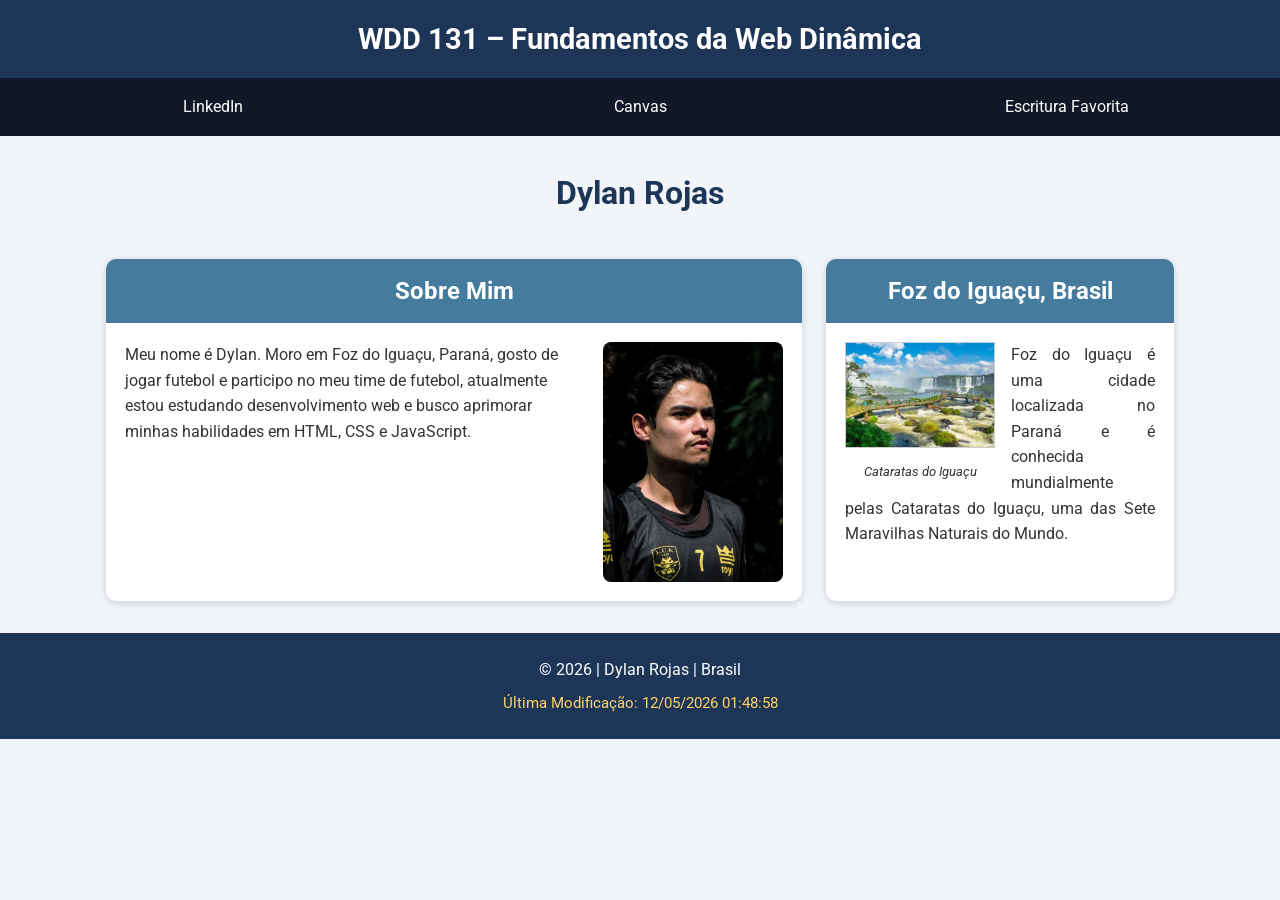
<file: index.html>
<!DOCTYPE html>
<html lang="pt-BR">
<head>
    <meta charset="UTF-8">
    <meta name="viewport" content="width=device-width, initial-scale=1.0">
    <meta name="description" content="WDD 131 – Fundamentos da Web Dinâmica - Dylan Rojas- BYU">
    <meta name="author" content="Dylan Rojas">

    <title>WDD 131 – Fundamentos da Web Dinâmica - Dylan Rojas </title>

    <link rel="preconnect" href="https://fonts.googleapis.com">
    <link rel="preconnect" href="https://fonts.gstatic.com" crossorigin>
    <link href="https://fonts.googleapis.com/css2?family=Roboto:wght@300;400;500;700&display=swap" rel="stylesheet">


    <link rel="stylesheet" href="estilos/base.css">

    <script src="scripts/obterdatas.js" defer></script>

   

</head>

<body>

    <header>
        <span id="titulo-curso">
            WDD 131 – Fundamentos da Web Dinâmica
        </span>

        <nav>
            <a href="https://www.linkedin.com/in/rojas-dylan?utm_source=share_via&utm_content=profile&utm_medium=member_android" target="_blank">LinkedIn</a>

            <a href="https://byupw.instructure.com/" target="_blank">Canvas</a>

            <a href="https://www.churchofjesuschrist.org/study/scriptures/bofm/1-ne/3?lang=spa" target="_blank">
                Escritura Favorita
            </a>

           
        </nav>
    </header>

    <main>

        <h1>Dylan Rojas</h1>

        <section class="card">
            <h2>Sobre Mim</h2>

            <div class="card-content">
                <div class="text-content">
                    <p>
                        Meu nome é Dylan. Moro em Foz do Iguaçu,
                        Paraná, gosto de jogar futebol e participo no meu time de futebol, atualmente estou estudando
                        desenvolvimento web e busco aprimorar minhas
                        habilidades em HTML, CSS e JavaScript.
                        
                    </p>
                </div>

                <img src="imagens/perfil.jpeg"
                     alt="Foto de perfil de Seu Nome">
            </div>
        </section>

        <section class="card">
            <h2>Foz do Iguaçu, Brasil</h2>

            <div class="location-content">
                <figure>
                    <img src="imagens/cataratas.webp"
                         alt="Cataratas de foz">
                    <figcaption>
                        Cataratas do Iguaçu
                    </figcaption>
                </figure>

                <p>
                    Foz do Iguaçu é uma cidade localizada no
                    Paraná e é conhecida mundialmente pelas Cataratas
                    do Iguaçu, uma das Sete Maravilhas Naturais do Mundo.
                    
                </p>
            </div>
        </section>

    </main>

    <footer>
        <p>
            &copy;
            <span id="currentyear"></span>
            | Dylan Rojas | Brasil
        </p>

        <p id="ultimaModificacao"></p>
    </footer>

</body>
</html>
</file>
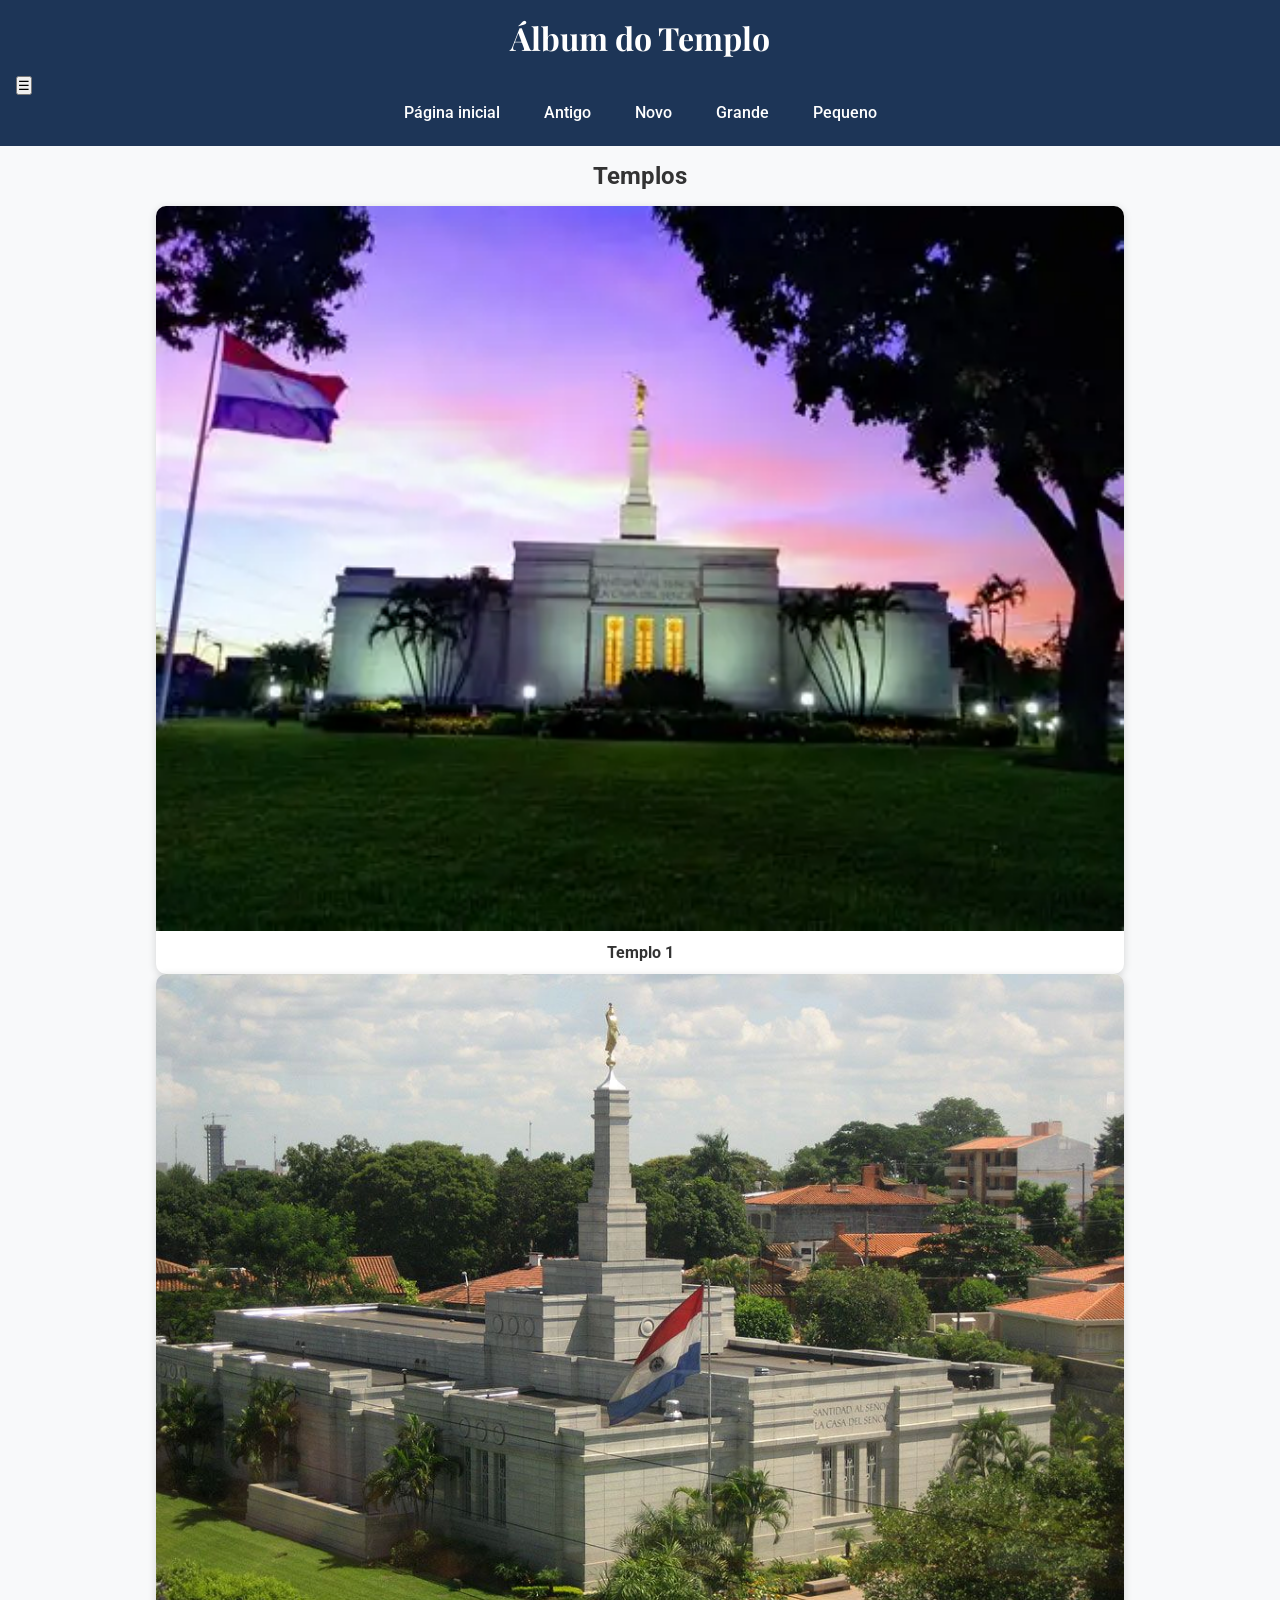
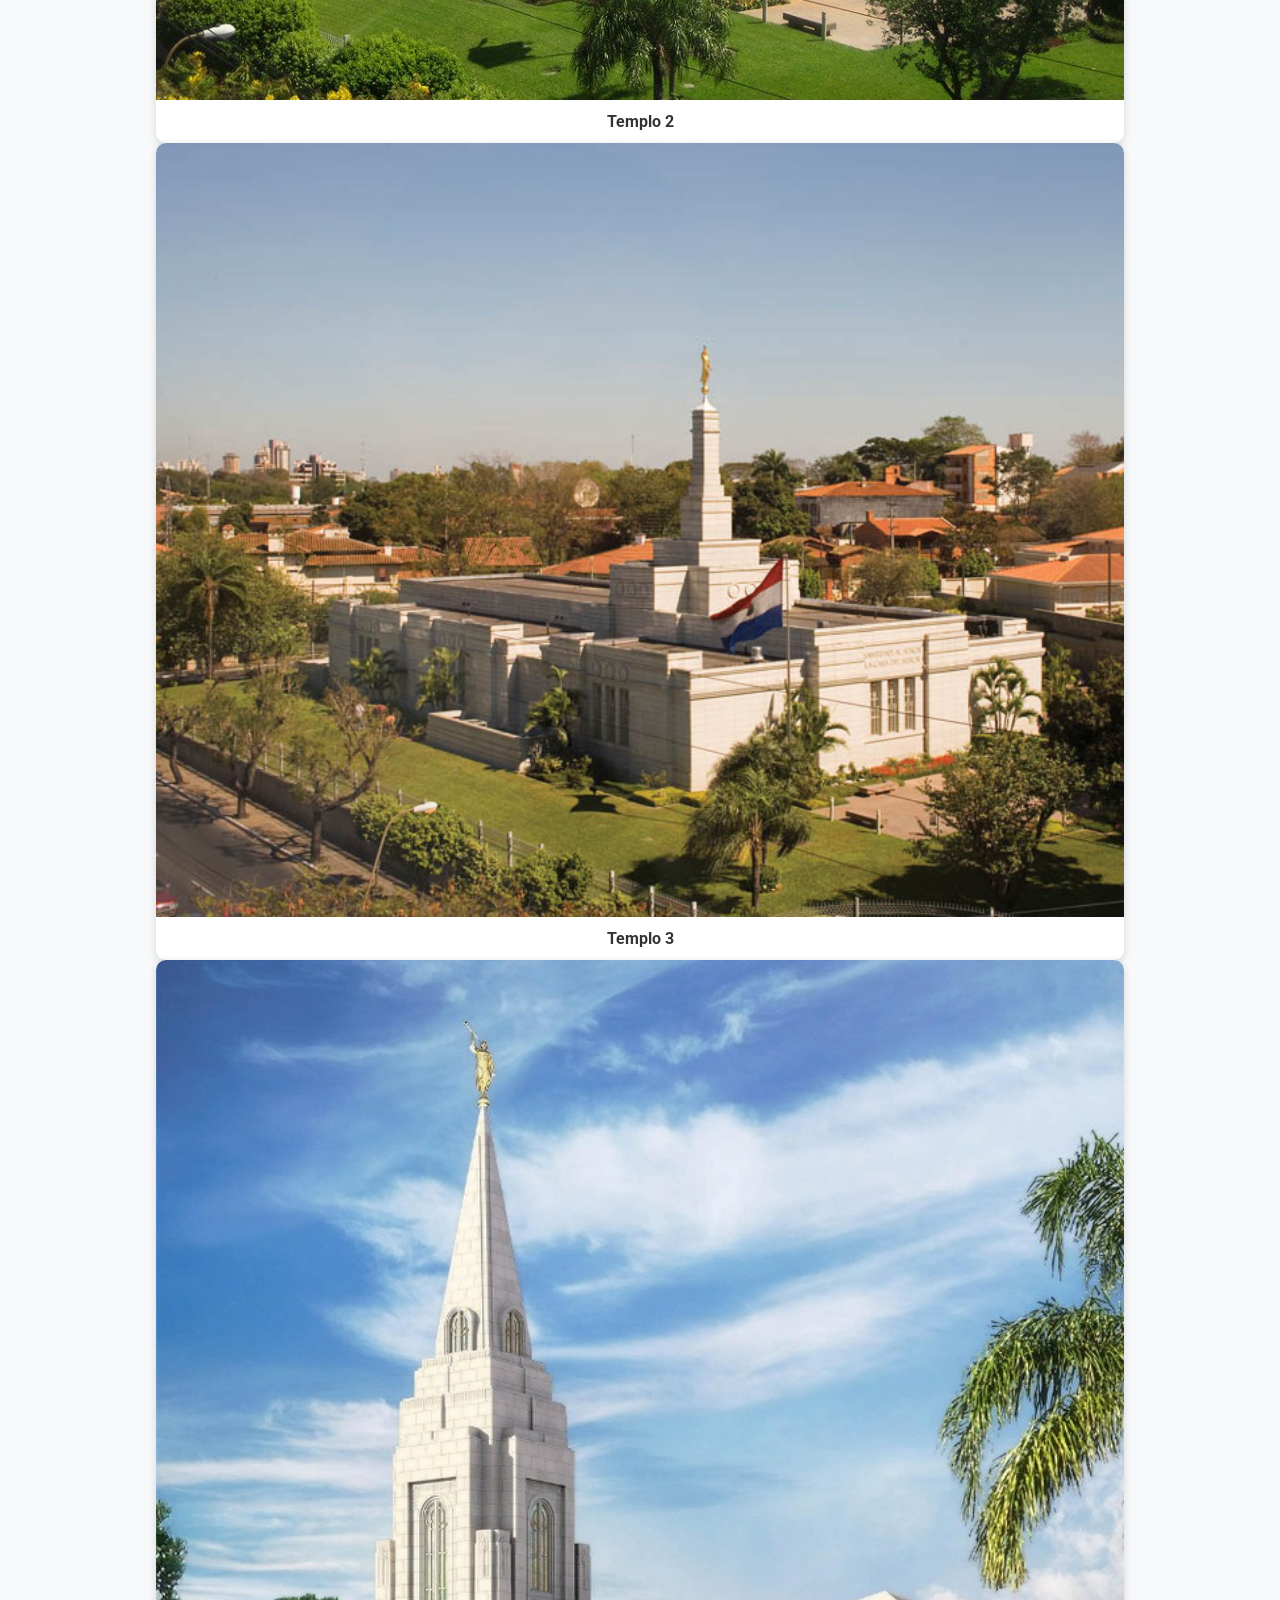
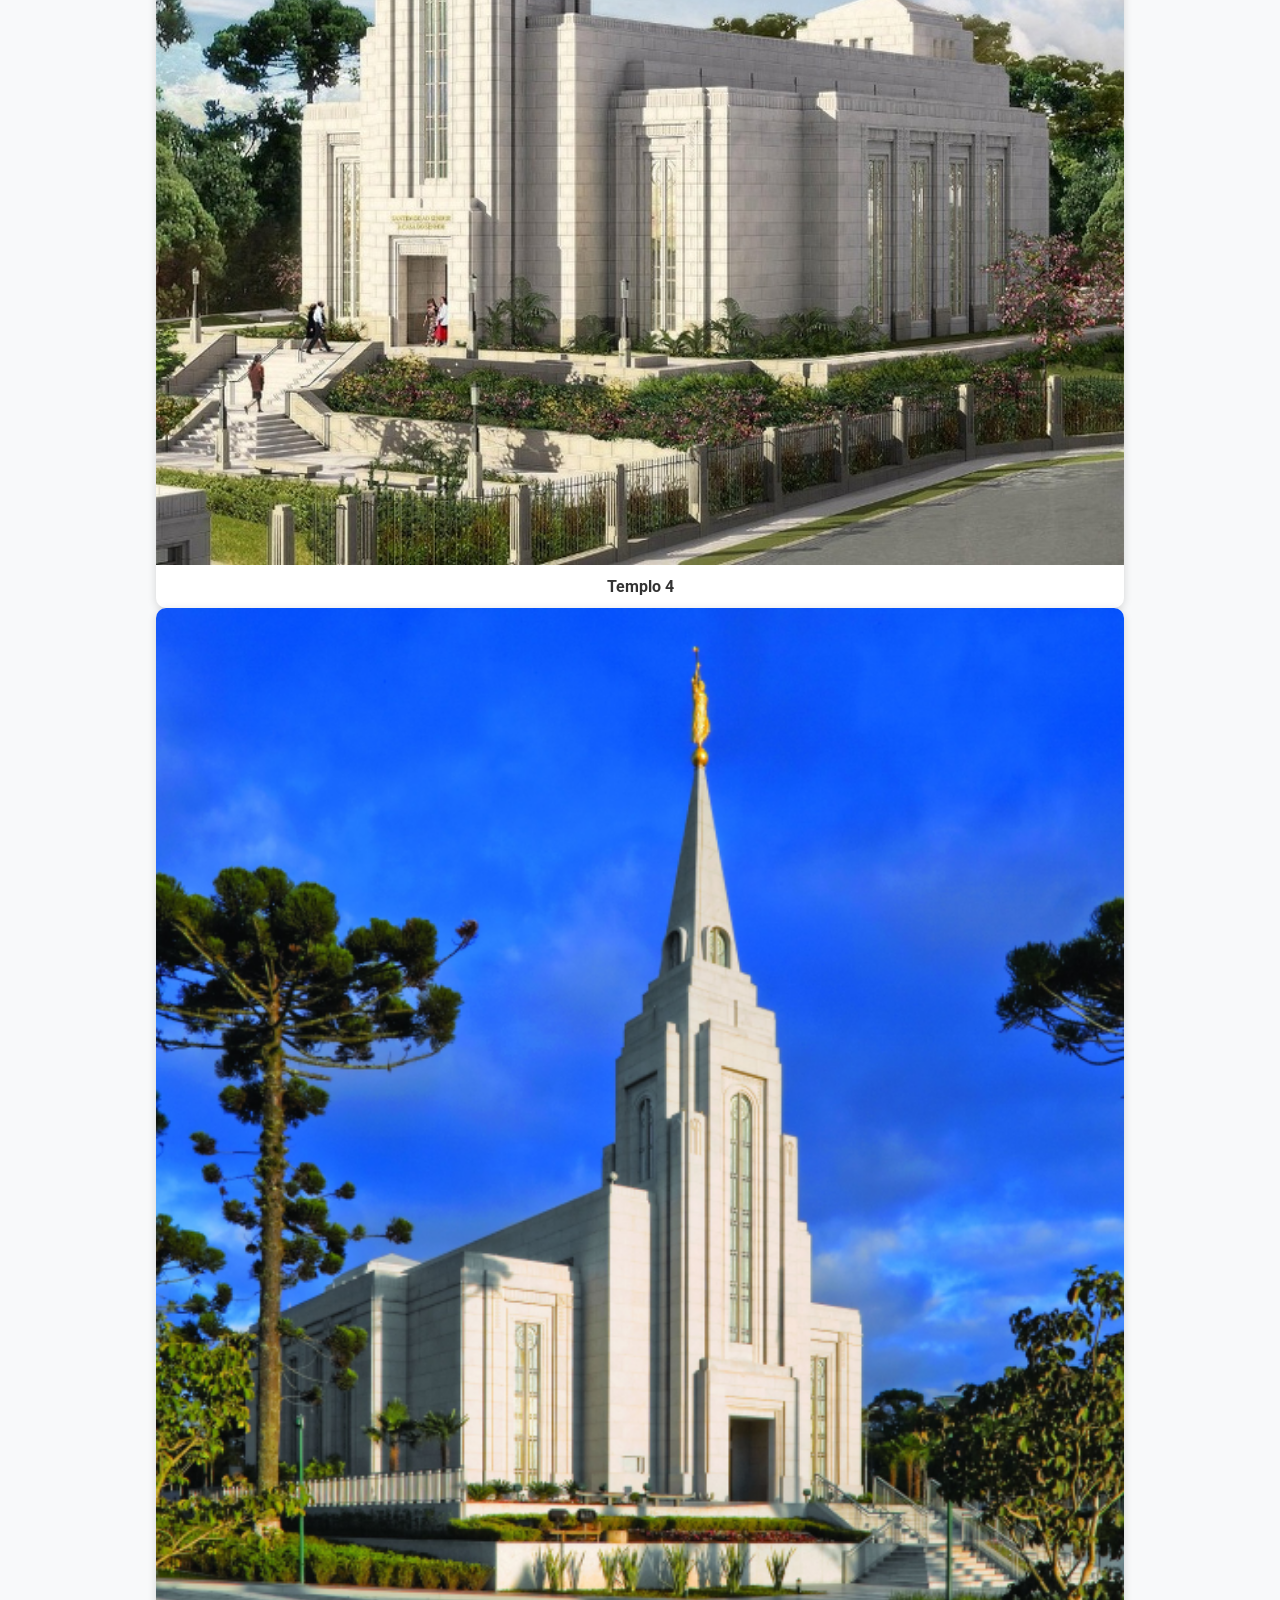
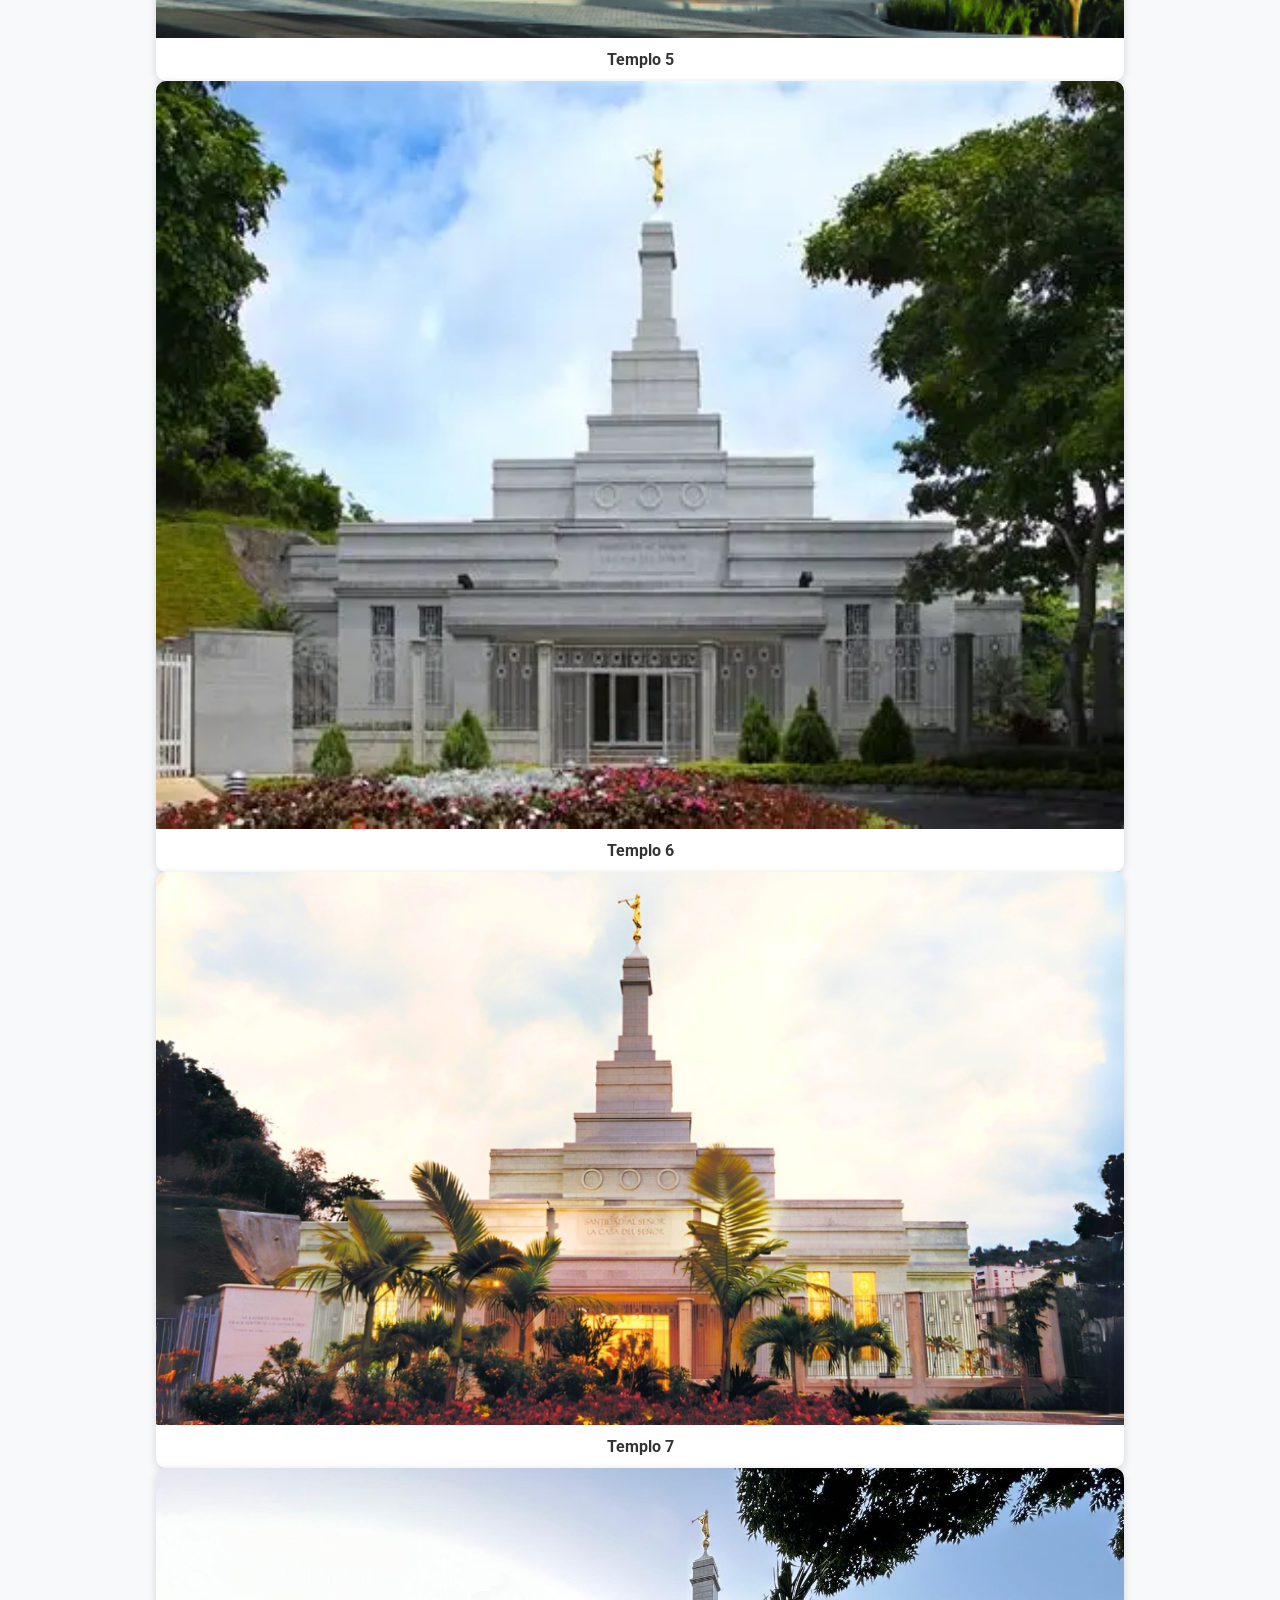
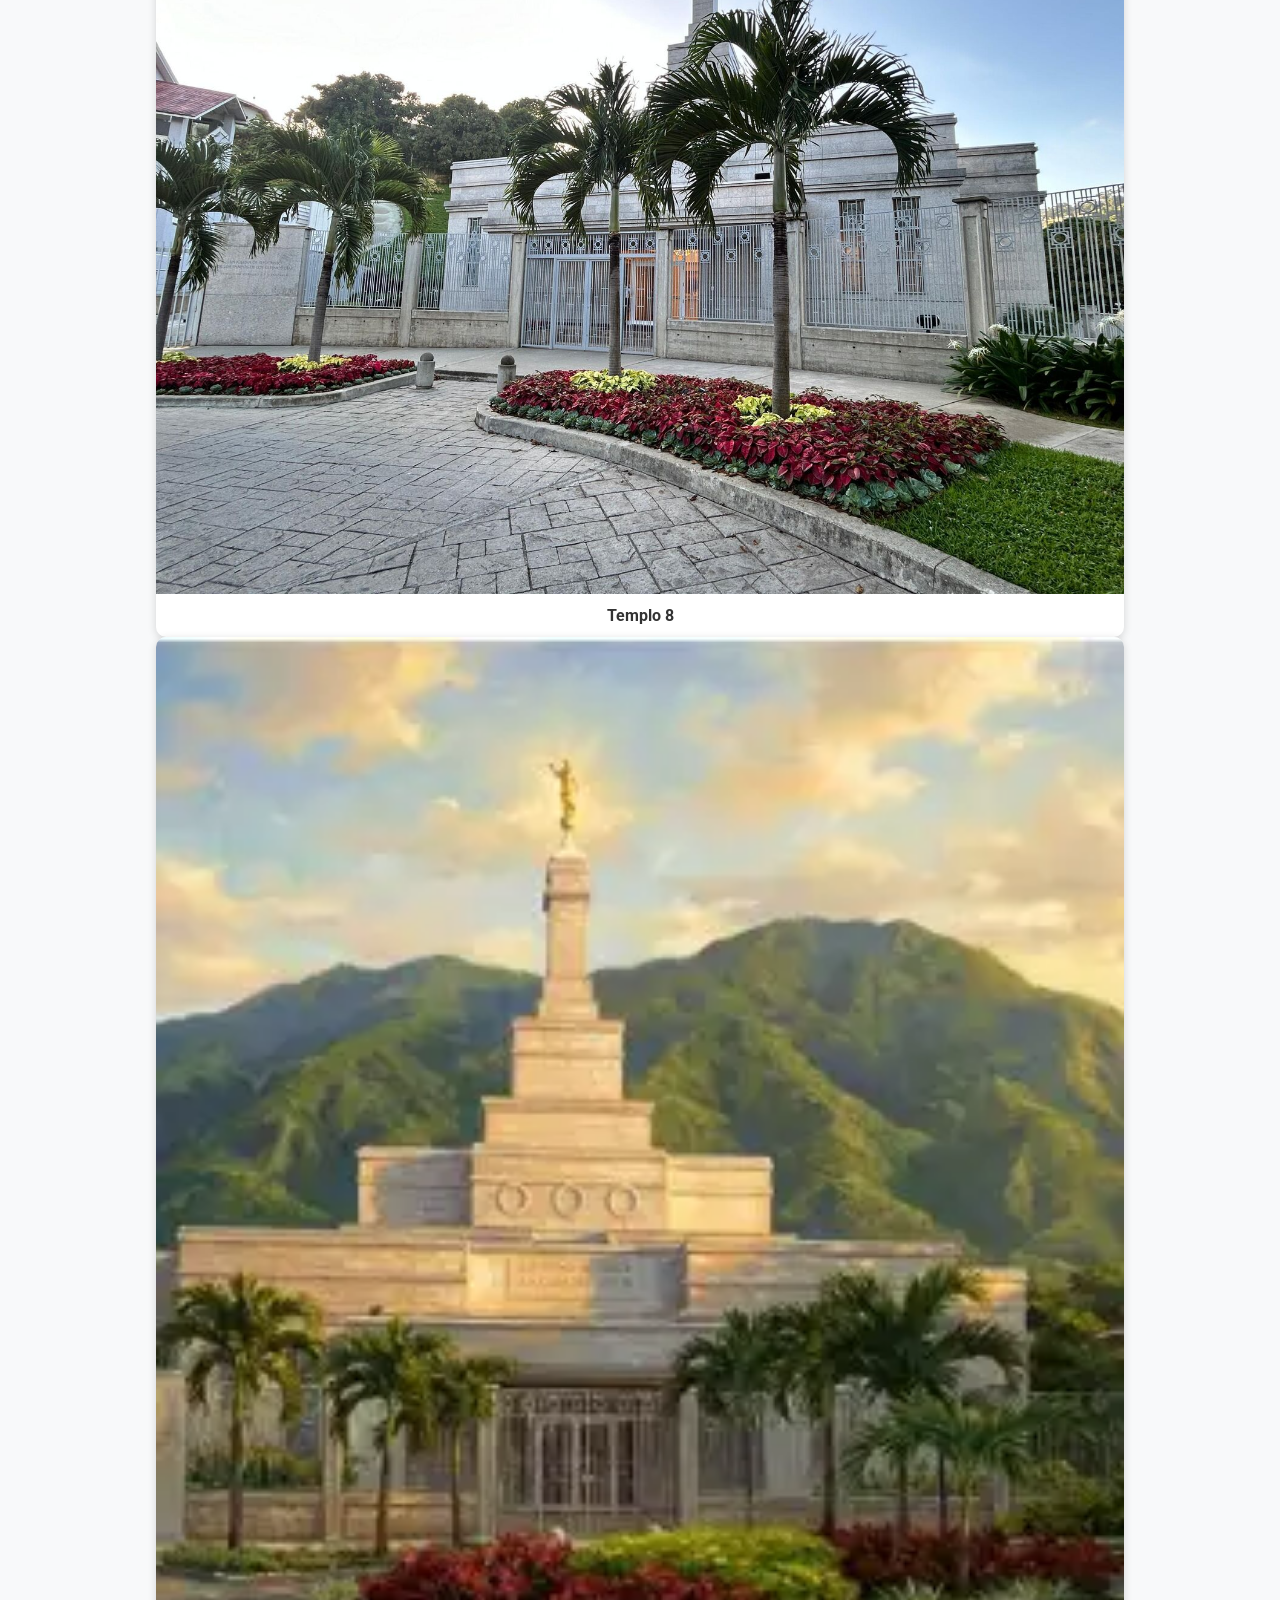
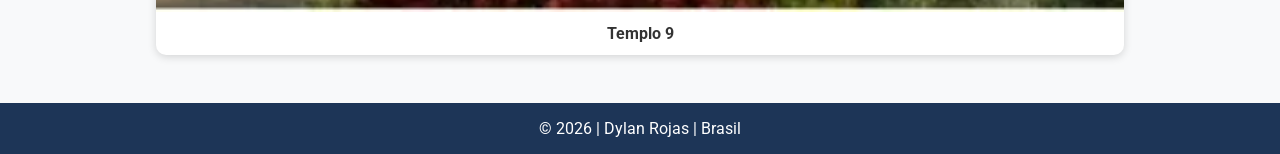
<file: templos.html>
<!DOCTYPE html>
<html lang="en-US">
<head>
    <meta charset="UTF-8">
    <meta name="viewport" content="width=device-width, initial-scale=1.0">
    <meta name="description" content="WDD 131 – Templo de Album das fotos dos templos do projeto e tarefa.">
    <meta name="author" content="Dylan-Rojas">



    <link rel="preconnect" href="https://fonts.googleapis.com">
    <link rel="preconnect" href="https://fonts.gstatic.com" crossorigin>
    <link href="https://fonts.googleapis.com/css2?family=Playfair+Display:wght@600&family=Roboto:wght@300;400;500&display=swap" rel="stylesheet">


    <link rel="stylesheet" href="estilos/templos.css">
    <link rel="stylesheet" href="estilos/templos-grandes.css">

    <title>Album dos Templos</title>

    <script src="scripts/templos.js" defer></script>
</head>
<body>

    <header>

        <h1>Álbum do Templo</h1>

        <button id="menu-button" aria-label="Menu">☰</button>

        <nav>
            <a href="#">Página inicial</a>
            <a href="#">Antigo</a>
            <a href="#">Novo</a>
            <a href="#">Grande</a>
            <a href="#">Pequeno</a>
        </nav>
    </header>

    <main>
        <h2>Templos</h2>

        <figure>
            <img src="imagens/temploassuncion.2.webp" alt="Templo de assuncion, paraguay">
            <figcaption>Templo 1</figcaption>
        </figure>

        <figure>
            <img src="imagens/temploassuncion.jpg" alt="Templo de assuncion, paraguay">
            <figcaption>Templo 2</figcaption>
        </figure>

        <figure>
            <img src="imagens/temploassuncion.3.jpg" alt="Templo de assuncion, paraguay">
            <figcaption>Templo 3</figcaption>
        </figure>

        <figure>
            <img src="imagens/templocuritiba.jpg" alt="Templo de curitiba, brasil">
            <figcaption>Templo 4</figcaption>
        </figure>

        <figure>
            <img src="imagens/templocuritiba.2.png" alt="Templo de curitiba, brasil">
            <figcaption>Templo 5</figcaption>
        </figure>

        <figure>
            <img src="imagens/templocaracas.webp" alt="Templo de caracas, venezuela ">
            <figcaption>Templo 6</figcaption>
        </figure>

        <figure>
            <img src="imagens/templocaracas.2.jpeg" alt="Templo de caracas, venezuela">
            <figcaption>Templo 7</figcaption>
        </figure>

        <figure>
            <img src="imagens/templocaracas.4.jpg" alt="Templo de caracas, venezuela">
            <figcaption>Templo 8</figcaption>
        </figure>

        <figure>
            <img src="imagens/templocaracas.5.webp" alt="Templo de caracas, venezuela">
            <figcaption>Templo 9</figcaption>
        </figure>

    </main>

    <footer>
        <p>&copy; 2026 | Dylan Rojas | Brasil</p>
        
    </footer>

</body>
</html>
</file>
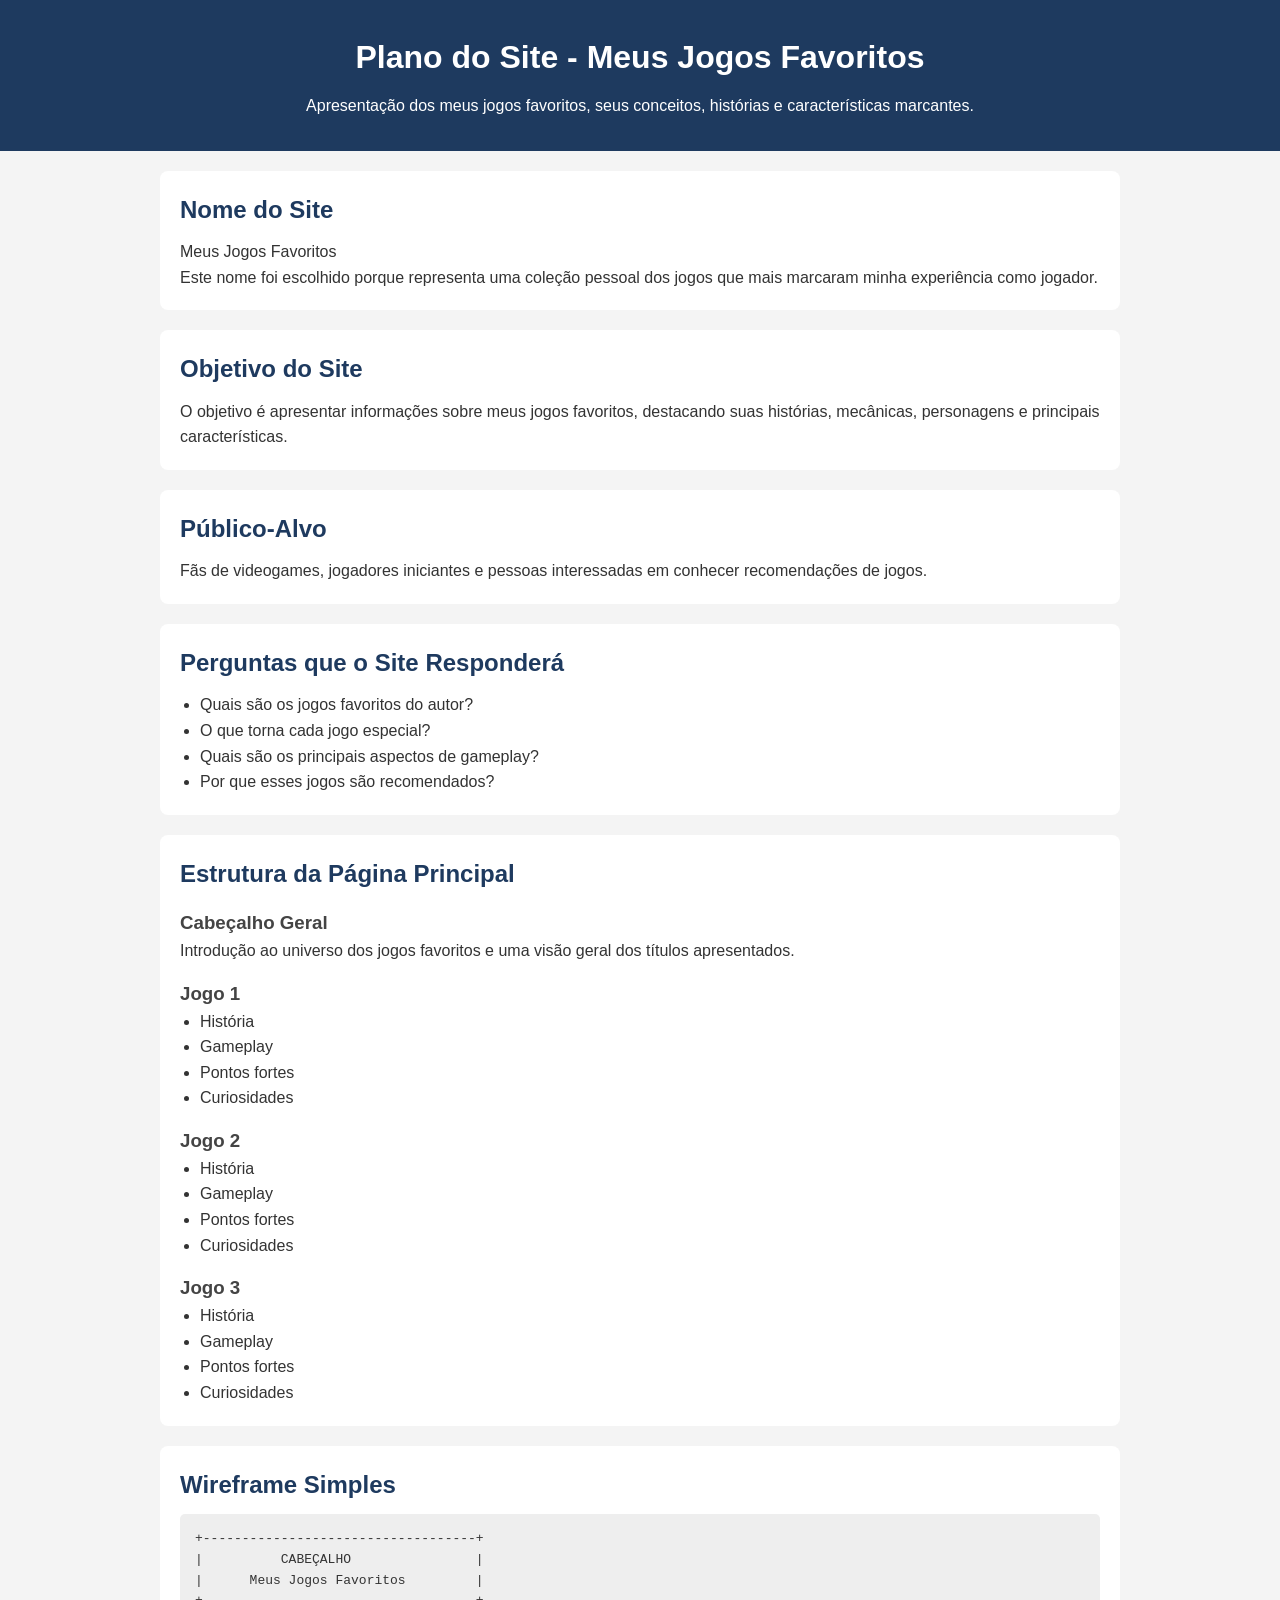
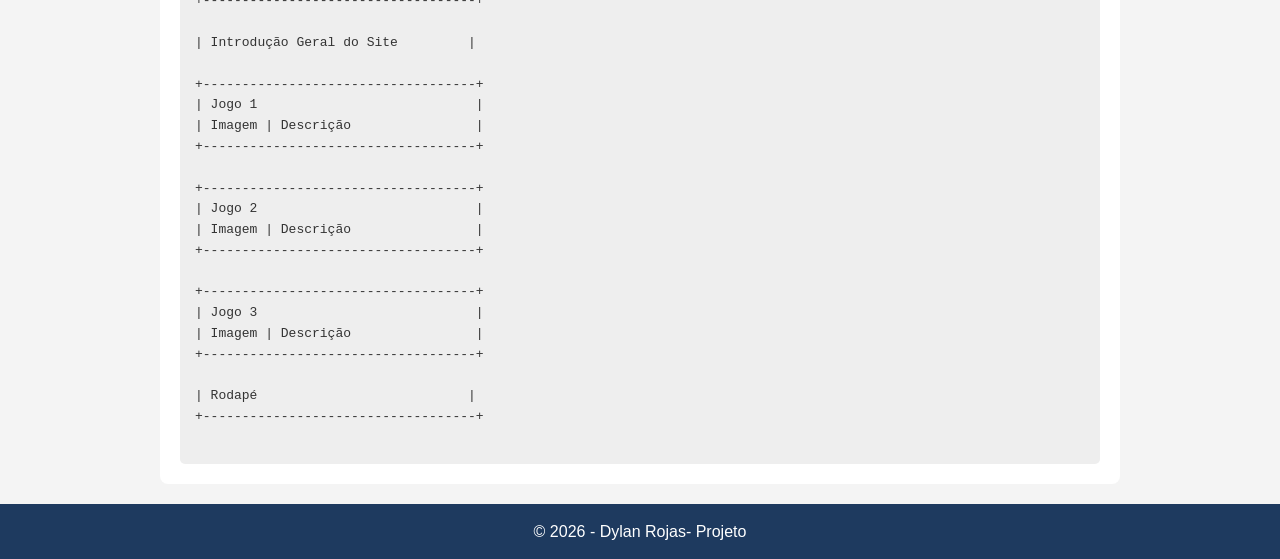
<file: projeto/planejamentodosite.html>
<!DOCTYPE html>
<html lang="pt-BR">
<head>
    <meta charset="UTF-8">
    <meta name="viewport" content="width=device-width, initial-scale=1.0">
    <meta name="description" content="Esquema para o projeto Wdd131, BYU">
    <meta name="author" content="Dylan Rojas">

    <title>Plano do Site - Meus Jogos Favoritos</title>
    <link rel="stylesheet" href="planejamento.css">

</head>
<body>

    <header>
        <h1>Plano do Site - Meus Jogos Favoritos</h1>
        <p>Apresentação dos meus jogos favoritos, seus conceitos, histórias e características marcantes.</p>
    </header>

    <main>

        <section id="nome-site">
            <h2>Nome do Site</h2>
            <p>Meus Jogos Favoritos</p>
            <p>Este nome foi escolhido porque representa uma coleção pessoal dos jogos que mais marcaram minha experiência como jogador.</p>
        </section>

        <section id="objetivo">
            <h2>Objetivo do Site</h2>
            <p>
                O objetivo é apresentar informações sobre meus jogos favoritos,
                destacando suas histórias, mecânicas, personagens e principais
                características.
            </p>
        </section>

        <section id="publico">
            <h2>Público-Alvo</h2>
            <p>
                Fãs de videogames, jogadores iniciantes e pessoas interessadas
                em conhecer recomendações de jogos.
            </p>
        </section>

        <section id="perguntas">
            <h2>Perguntas que o Site Responderá</h2>
            <ul>
                <li>Quais são os jogos favoritos do autor?</li>
                <li>O que torna cada jogo especial?</li>
                <li>Quais são os principais aspectos de gameplay?</li>
                <li>Por que esses jogos são recomendados?</li>
            </ul>
        </section>

        <section id="estrutura">
            <h2>Estrutura da Página Principal</h2>

            <h3>Cabeçalho Geral</h3>
            <p>
                Introdução ao universo dos jogos favoritos e uma visão geral
                dos títulos apresentados.
            </p>

            <h3>Jogo 1</h3>
            <ul>
                <li>História</li>
                <li>Gameplay</li>
                <li>Pontos fortes</li>
                <li>Curiosidades</li>
            </ul>

            <h3>Jogo 2</h3>
            <ul>
                <li>História</li>
                <li>Gameplay</li>
                <li>Pontos fortes</li>
                <li>Curiosidades</li>
            </ul>

            <h3>Jogo 3</h3>
            <ul>
                <li>História</li>
                <li>Gameplay</li>
                <li>Pontos fortes</li>
                <li>Curiosidades</li>
            </ul>

        </section>

        <section id="wireframe">
            <h2>Wireframe Simples</h2>

            <pre>
+-----------------------------------+
|          CABEÇALHO                |
|      Meus Jogos Favoritos         |
+-----------------------------------+

| Introdução Geral do Site         |

+-----------------------------------+
| Jogo 1                            |
| Imagem | Descrição                |
+-----------------------------------+

+-----------------------------------+
| Jogo 2                            |
| Imagem | Descrição                |
+-----------------------------------+

+-----------------------------------+
| Jogo 3                            |
| Imagem | Descrição                |
+-----------------------------------+

| Rodapé                           |
+-----------------------------------+
            </pre>

        </section>

    </main>

    <footer>
        <p>&copy; 2026 - Dylan Rojas- Projeto</p>
    </footer>

</body>
</html>
</file>
<file: estilos/base.css>
:root {
    --primary-color: #1d3557;
    --secondary-color: #457b9d;
    --accent-color: #a8dadc;
    --background-color: #f1f5f9;
    --white: #ffffff;
    --text-color: #333333;
    --shadow: 0 2px 8px rgba(0, 0, 0, 0.15);
}

* {
    margin: 0;
    padding: 0;
    box-sizing: border-box;
}

body {
    font-family: 'Roboto', sans-serif;
    background-color: var(--background-color);
    color: var(--text-color);
    line-height: 1.6;
}

/* HEADER */

header {
    background-color: var(--primary-color);
    color: var(--white);
}

#titulo-curso {
    display: block;
    text-align: center;
    font-size: 1.8rem;
    font-weight: 700;
    padding: 1rem;
}

nav {
    display: flex;
    justify-content: space-around;
    align-items: center;
    background-color: #111827;
}

nav a {
    color: white;
    text-decoration: none;
    padding: 1rem;
    flex: 1;
    text-align: center;
    transition: background-color 0.3s ease,
                color 0.3s ease;
}

nav a:hover {
    background-color: var(--accent-color);
    color: #000;
}

/* MAIN */

main {
    max-width: 1100px;
    margin: 2rem auto;
    padding: 0 1rem;

    display: grid;
    grid-template-columns: 2fr 1fr;
    gap: 1.5rem;
}

main h1 {
    grid-column: 1 / -1;
    text-align: center;
    color: var(--primary-color);
    margin-bottom: 1rem;
}

/* CARDS */

.card {
    background-color: var(--white);
    border-radius: 10px;
    overflow: hidden;
    box-shadow: var(--shadow);
}

.card h2 {
    background-color: var(--secondary-color);
    color: white;
    text-align: center;
    padding: 0.8rem;
}

/* PRIMEIRO CARD */

.card-content {
    padding: 1.2rem;

    display: flex;
    gap: 1rem;
    align-items: flex-start;
}

.card-content img {
    width: 180px;
    height: auto;
    border-radius: 8px;
}

.text-content {
    flex: 1;
}

/* SEGUNDO CARD */

.location-content {
    padding: 1.2rem;
}

.location-content figure {
    float: left;
    margin-right: 1rem;
    text-align: center;
}

.location-content img {
    width: 150px;
    height: auto;
    border: 1px solid #ccc;
}

.location-content figcaption {
    font-size: 0.8rem;
    margin-top: 0.4rem;
    font-style: italic;
}

.location-content p {
    text-align: justify;
}

/* FOOTER */

footer {
    background-color: var(--primary-color);
    color: white;
    text-align: center;
    padding: 1.5rem;
    margin-top: 2rem;
}

footer p:first-child {
    margin-bottom: 0.5rem;
}

#ultimaModificacao {
    color: #ffd166;
    font-size: 0.95rem;
}

/* RESPONSIVIDADE */

@media (max-width: 768px) {

    nav {
        flex-direction: column;
    }

    nav a {
        width: 100%;
    }

    main {
        grid-template-columns: 1fr;
    }

    .card-content {
        flex-direction: column;
        align-items: center;
        text-align: center;
    }

    .card-content img {
        width: 220px;
    }

    .location-content figure {
        float: none;
        margin: 0 auto 1rem;
    }
}
</file>
<file: estilos/templos.css>
:root {
    --primary-color: #1d3557;
    --secondary-color: #457b9d;
    --accent-color: #f1faee;
    --text-color: #333;
}

* {
    margin: 0;
    padding: 0;
    box-sizing: border-box;
}

body {
    font-family: "Roboto", sans-serif;
    color: var(--text-color);
    background-color: #f8f9fa;
}



header {
    background-color: var(--primary-color);
    color: white;
    padding: 1rem;
}

header h1 {
    font-family: "Playfair Display", serif;
    text-align: center;
    margin-bottom: 1rem;
}



nav {
    display: flex;
    flex-direction: column;
    gap: .75rem;
    align-items: center;
}

nav a {
    text-decoration: none;
    color: white;
    font-weight: 500;
    padding: .5rem 1rem;
    border-radius: 5px;
    transition: 0.3s;
}

nav a:hover {
    background-color: var(--secondary-color);
    transform: scale(1.05);
}



main {
    max-width: 1000px;
    margin: 0 auto;
    padding: 1rem;
}

main h2 {
    text-align: center;
    margin-bottom: 1rem;
}



.temple-grid {
    display: grid;
    grid-template-columns: 1fr;
    gap: 1rem;
}

figure {
    background: white;
    border-radius: 10px;
    overflow: hidden;
    box-shadow: 0 2px 8px rgba(0,0,0,.15);
}

figure img {
    width: 100%;
    display: block;
}

figcaption {
    padding: .75rem;
    text-align: center;
    font-weight: bold;
}



footer {
    background-color: var(--primary-color);
    color: white;
    text-align: center;
    padding: 1rem;
    margin-top: 2rem;
}
</file>
<file: estilos/templos-grandes.css>
@media screen and (min-width: 768px) {

    nav {
        flex-direction: row;
        justify-content: center;
    }

    .temple-grid {
        grid-template-columns: repeat(3, 1fr);
    }
}
</file>
<file: projeto/planejamento.css>
* {
    margin: 0;
    padding: 0;
    box-sizing: border-box;
}


body {
    font-family: Arial, Helvetica, sans-serif;
    background-color: #f4f4f4;
    color: #333;
    line-height: 1.6;
}


header {
    background-color: #1e3a5f;
    color: white;
    text-align: center;
    padding: 2rem;
}

header h1 {
    margin-bottom: 10px;
}


main {
    max-width: 1000px;
    margin: 20px auto;
    padding: 0 20px;
}


section {
    background-color: white;
    margin-bottom: 20px;
    padding: 20px;
    border-radius: 8px;
}

section h2 {
    color: #1e3a5f;
    margin-bottom: 10px;
}

section h3 {
    margin-top: 15px;
    color: #444;
}


ul {
    margin-left: 20px;
}


pre {
    background-color: #eee;
    padding: 15px;
    overflow-x: auto;
    border-radius: 5px;
}


footer {
    text-align: center;
    background-color: #1e3a5f;
    color: white;
    padding: 15px;
    margin-top: 20px;
}
</file>
